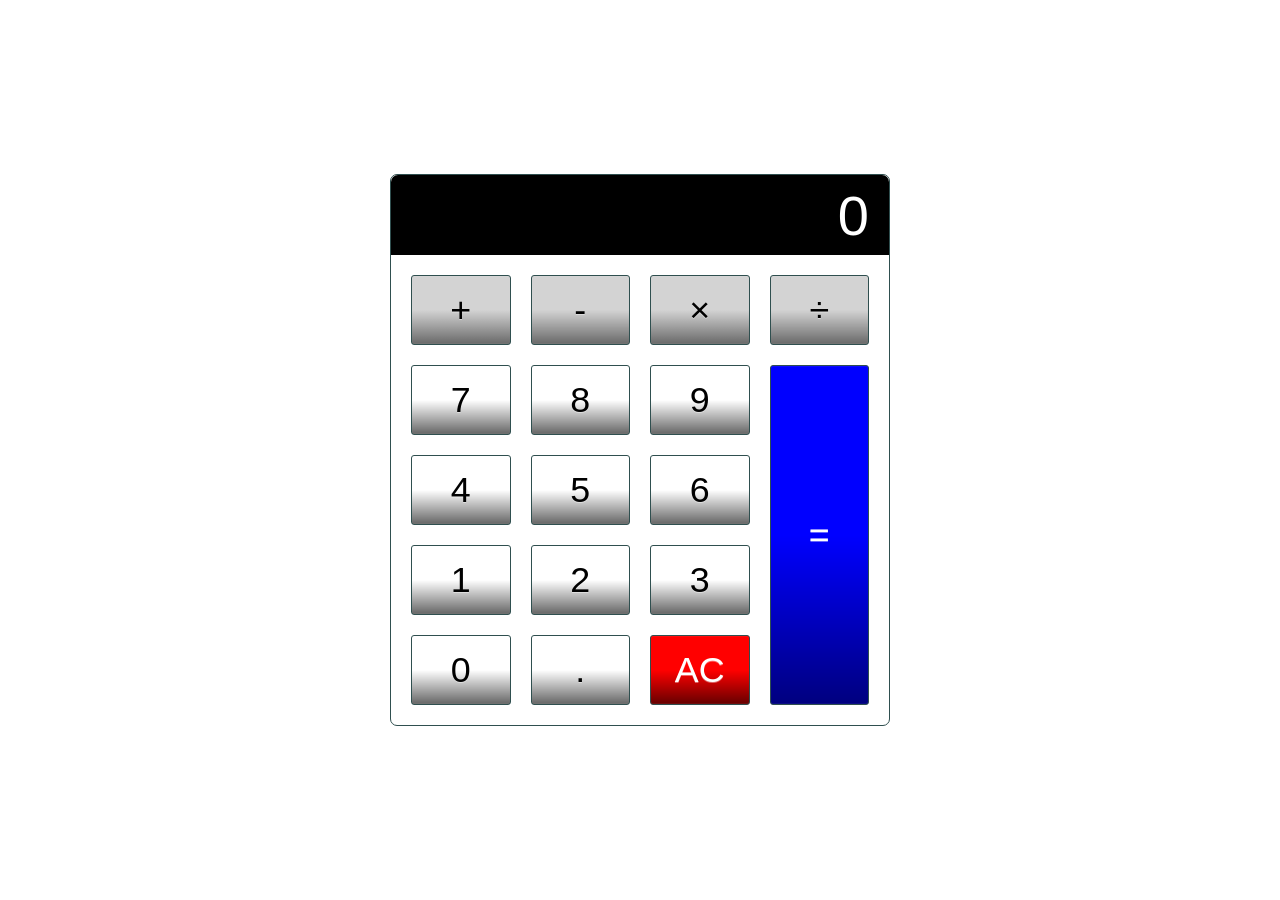
<file: Calculator.html>
<!DOCTYPE html>
<html lang="en">

<head>
    <meta charset="utf-8">
    <title>Calculator</title>
    <meta name="description" content="A basic HTML, CSS and JavaScript Calculator">
    <meta name="author" content="Your Name Here..">
    <!--Link CSS File-->
    <link rel="stylesheet" href="CSS/Calculator_CSS.css">
    <!--Link JavaScript File-->
    <script src="JavaScript/calculator_JavaScript.js" defer></script>
</head>

<body>
    <!--This is the main div container that will display the calculator-->
    <div class="calculator">
        <!--This input displays the result of the calculation-->
        <input type="text" class="calculator-screen" value="0" disabled>

        <!--This section displays all buttons that a user can press to make a calculation-->
        <div class="calculator-keys">

            <button type="button" class="operator" value="+">+</button>
            <button type="button" class="operator" value="-">-</button>
            <button type="button" class="operator" value="*">&times;</button>
            <button type="button" class="operator" value="/">&divide;</button>

            <button type="button" value="7">7</button>
            <button type="button" value="8">8</button>
            <button type="button" value="9">9</button>

            <button type="button" value="4">4</button>
            <button type="button" value="5">5</button>
            <button type="button" value="6">6</button>

            <button type="button" value="1">1</button>
            <button type="button" value="2">2</button>
            <button type="button" value="3">3</button>

            <button type="button" value="0">0</button>
            <button type="button" class="decimal function" value=".">.</button>
            <button type="button" class="all-clear function" value="all-clear">AC</button>

            <button type="button" class="equal-sign operator" value="=">=</button>

        </div>
    </div>
</body>

</html>
</file>
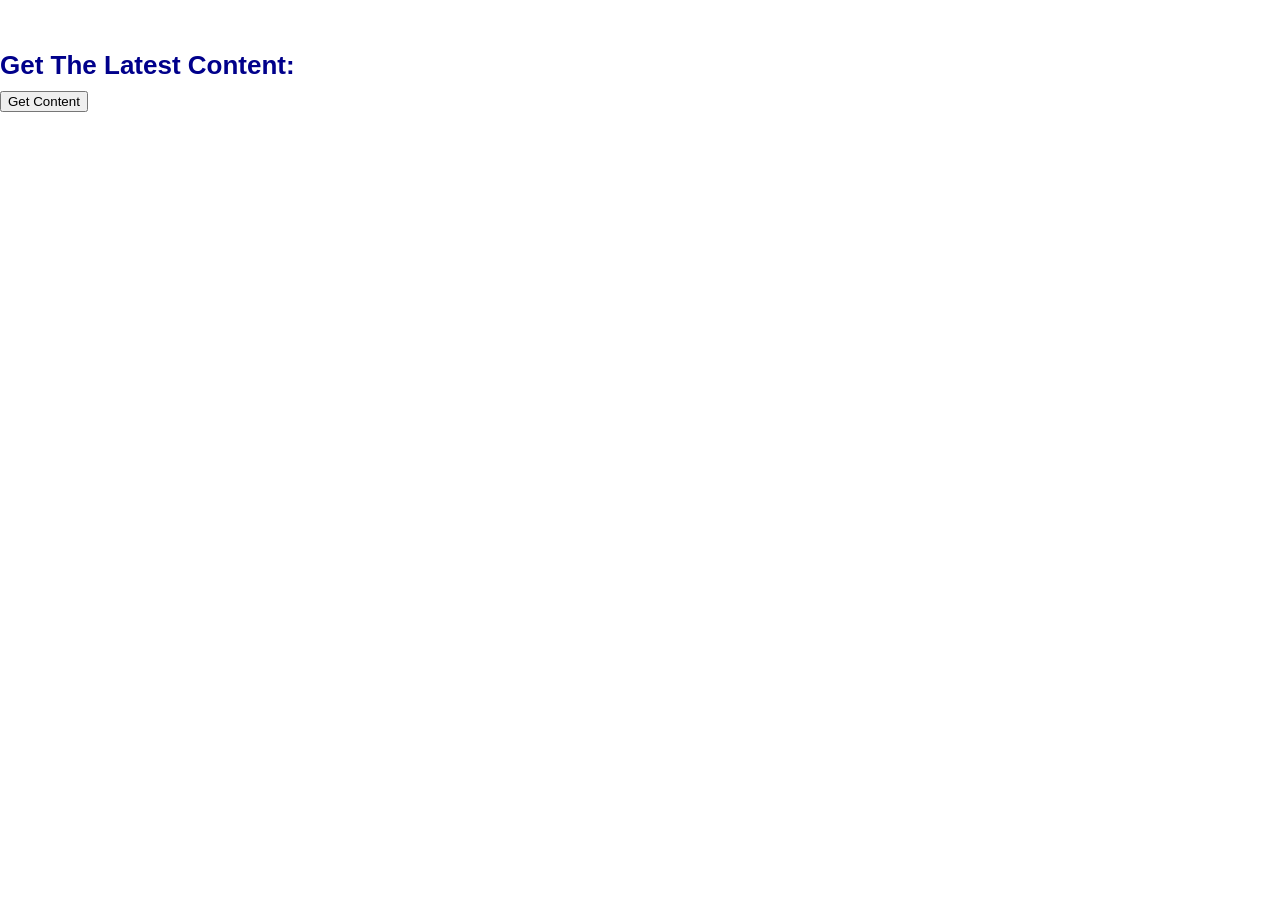
<file: AJAX/ajax_basic.html>
<!DOCTYPE html>
<html lang="en">

<head>
    <meta charset="UTF-8">
    <title>AJAX Assignment</title>
    <!-- Link to our CSS file -->
    <link rel="stylesheet" type="text/css" href="style.css">
</head>

<body>

    <!-- Heading for the page -->
    <h2>Get The Latest Content:</h2>

    <!-- Container where the new content will be loaded -->
    <div id="content"></div>

    <!-- Button that triggers the AJAX function when clicked -->
    <button class="btn" id="btnContent" onclick="getContent()">Get Content</button>

    <script>
        // Function called when the button is clicked
        function getContent() {

            // STEP 1: Setup the XML HTTP request object
            var ajax = new XMLHttpRequest();

            // STEP 2: Prepare the open AJAX request
            // (GET method, target file is content.html, asynchronous is true)
            ajax.open("GET", "content.html", true);

            // STEP 3: Define the AJAX response callback method
            ajax.onreadystatechange = function () {

                // Check if the request is complete (4) and successful (200)
                if (ajax.readyState == 4 && ajax.status == 200) {

                    // Update the inner HTML of the content div with the response text
                    document.getElementById("content").innerHTML = ajax.responseText;

                    // Hide the button after it has been clicked
                    document.getElementById("btnContent").style.display = "none";
                }
            };

            // STEP 4: Send the AJAX request for data
            ajax.send();
        }
    </script>

</body>

</html>
</file>
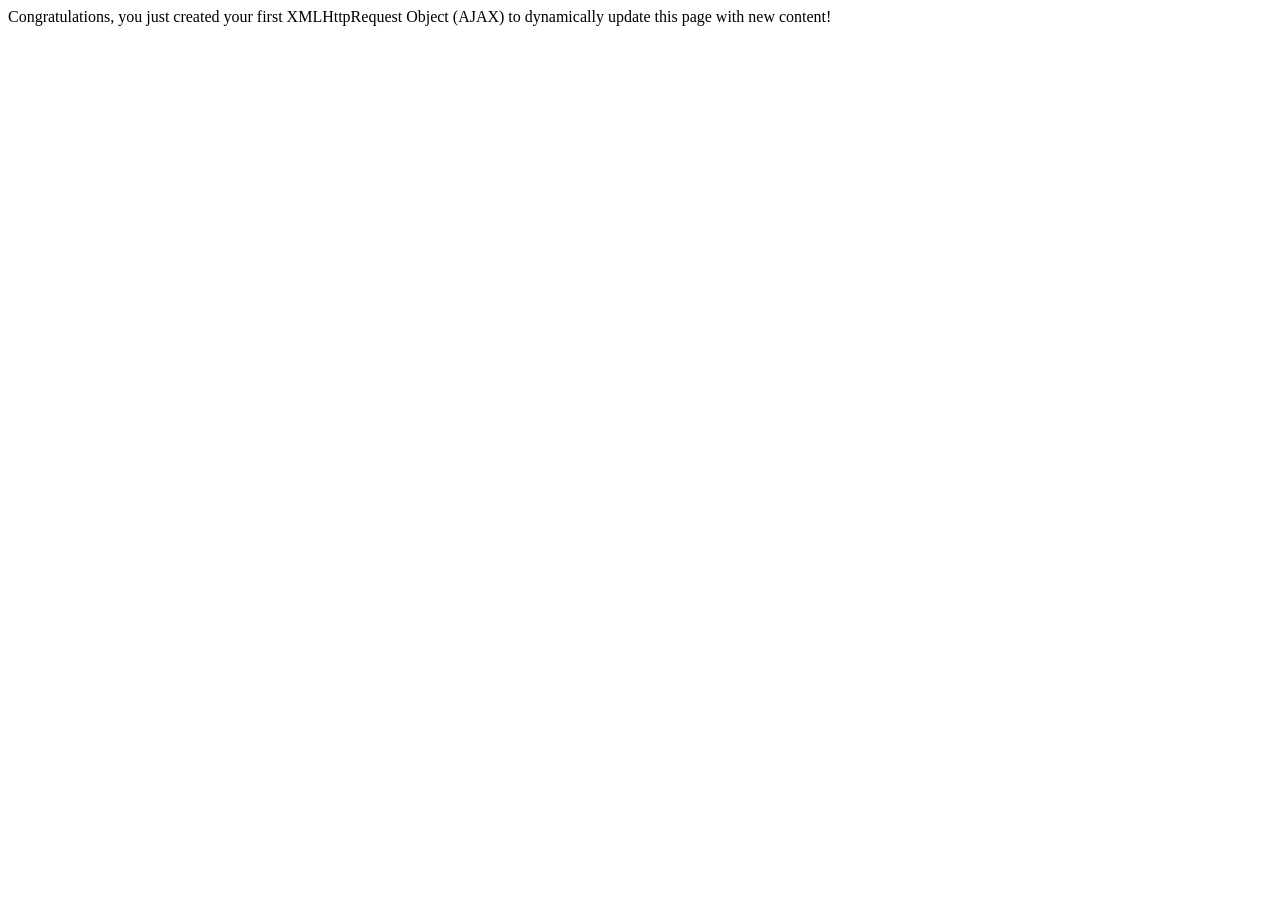
<file: AJAX/content.html>
<!DOCTYPE html>
<html lang="en">
    <head>
    </head>
    <body>
		Congratulations, you just created your first XMLHttpRequest Object (AJAX) to dynamically update this page with new content!
    </body>
</html>
</file>
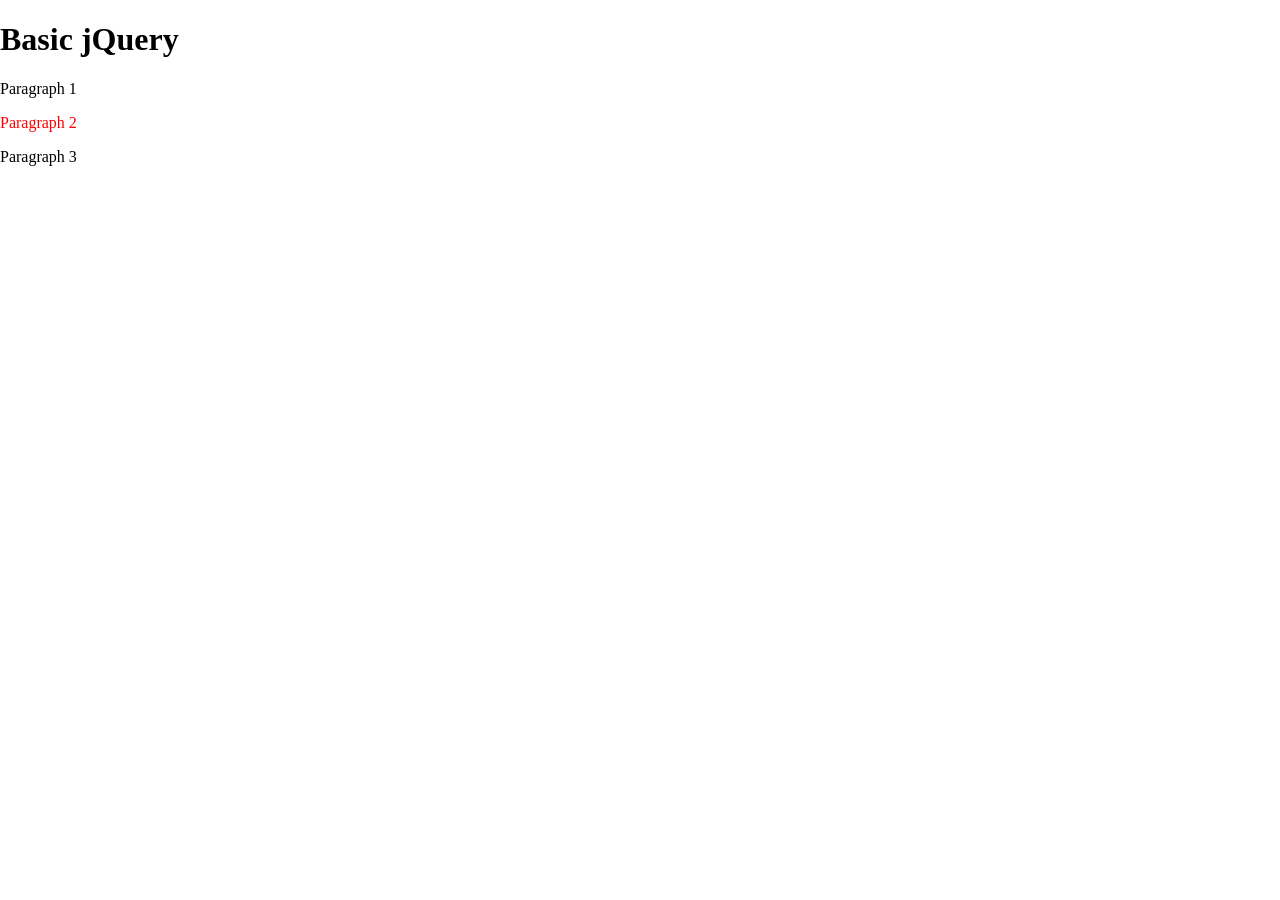
<file: jQuery/jQuery.html>
<!-- jQuery.html -->
<!DOCTYPE html>
<html>

<head>
    <!-- Link to the Google APT jQuery files -->
    <script src="https://ajax.googleapis.com/ajax/libs/jquery/3.4.0/jquery.min.js"></script>
</head>

<script>
    //Wait until the document is loaded before running any jQuery
    $(document).ready(function () {
        //Selects the HTML element to append content
        $("html").append(
            //content to be added to the HTML element
            "<body>\
                <div id='container'>\
                    <div id='inner'>\
                        <h1>Basic jQuery</h1>\
                        <p id='1'>Paragraph 1</p>\
                        <p id='2'>Paragraph 2</p>\
                        <p id='3'>Paragraph 3</p>\
                    </div>\
                </div>\
            </body>"
        );
        
        //Using jQuery to add CSS to the HTML element with id = '2'
        $("#2").css({"color": "red"});
        
        //Click function to hide the h1 element when the element with
        //id = '3' is clicked
        $("#3").click(function () {
            $('h1').hide();
        });
    });
</script>
</html>
</file>
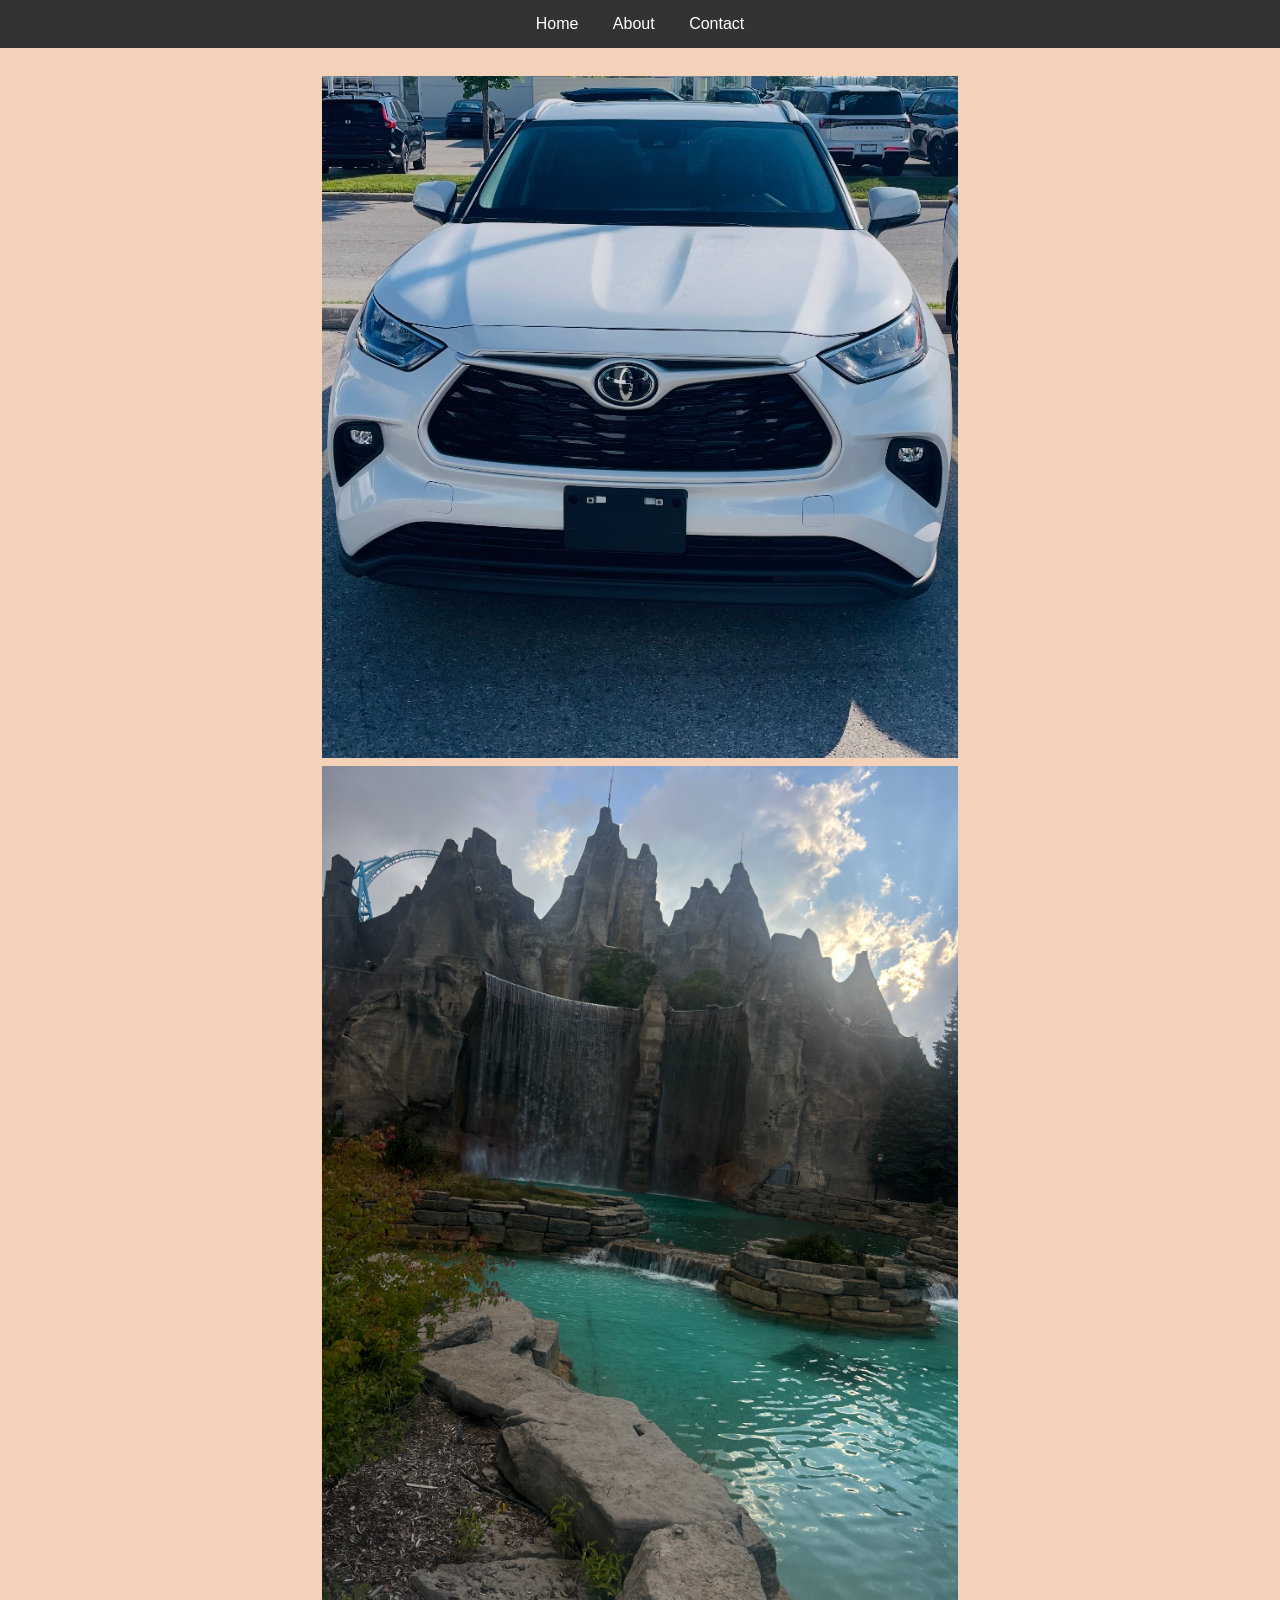
<file: My_Website_Project/one_page_website.html>
<!DOCTYPE html>
<html lang="en">

<head>
    <meta charset="UTF-8">
    <meta name="viewport" content="width=device-width, initial-scale=1.0">
    <title>My One-Page Website</title>
    <style>
        body {
            font-family: Arial, sans-serif;
            background-color: #f4d1b9;
            margin: 0;
            padding: 0;
            color: #333;
        }

        nav {
            background-color: #333;
            text-align: center;
            padding: 15px;
        }

        nav a {
            color: white;
            text-decoration: none;
            margin: 0 15px;
            font-size: 16px;
        }

        /* Layout for the thumbnails */
        .row {
            display: flex;
            flex-wrap: wrap;
            padding: 0 4px;
            justify-content: center;
            margin-top: 20px;
        }

        .column {
            flex: 50%;
            max-width: 50%;
            padding: 0 4px;
        }

        .column img {
            margin-top: 8px;
            vertical-align: middle;
            width: 100%;
            cursor: pointer;
        }

        /* The Modal (background) */
        .modal {
            display: none;
            /* Hidden by default */
            position: fixed;
            z-index: 9999;
            padding-top: 50px;
            left: 0;
            top: 0;
            width: 100%;
            height: 100%;
            overflow: auto;
            background-color: rgba(0, 0, 0, 0.9);
        }

        .modal-content {
            position: relative;
            background-color: #fefefe;
            margin: auto;
            padding: 0;
            width: 80%;
            max-width: 800px;
        }

        .close {
            color: white;
            position: absolute;
            top: 15px;
            right: 35px;
            font-size: 40px;
            font-weight: bold;
            cursor: pointer;
        }

        .mySlides {
            display: none;
        }

        .prev,
        .next {
            cursor: pointer;
            position: absolute;
            top: 50%;
            width: auto;
            padding: 16px;
            margin-top: -50px;
            color: white;
            font-weight: bold;
            font-size: 30px;
            transition: 0.6s ease;
            border-radius: 0 3px 3px 0;
            user-select: none;
        }

        .next {
            right: 0;
            border-radius: 3px 0 0 3px;
        }

        .prev:hover,
        .next:hover {
            background-color: rgba(255, 255, 255, 0.3);
        }
    </style>
</head>

<body>

    <nav>
        <a href="#">Home</a>
        <a href="#">About</a>
        <a href="#">Contact</a>
    </nav>

    <div class="row">
        <div class="column">
            <img src="car.jpg" onclick="openModal();currentSlide(1)" class="hover-shadow cursor">
        </div>
        <div class="column">
            <img src="Pic1.jpg" onclick="openModal();currentSlide(2)" class="hover-shadow cursor">
        </div>
    </div>

    <!-- The Modal/Lightbox -->
    <div id="myModal" class="modal">
        <span class="close cursor" onclick="closeModal()">&times;</span>
        <div class="modal-content">
            <div class="mySlides">
                <img src="car.jpg" style="width:100%">
            </div>
            <div class="mySlides">
                <img src="Pic1.jpg" style="width:100%">
            </div>
            <a class="prev" onclick="plusSlides(-1)">&#10094;</a>
            <a class="next" onclick="plusSlides(1)">&#10095;</a>
        </div>
    </div>

    <!-- JavaScript is right here inside the file! -->
    <script>
        function openModal() {
            document.getElementById("myModal").style.display = "block";
        }

        function closeModal() {
            document.getElementById("myModal").style.display = "none";
        }

        var slideIndex = 1;
        showSlides(slideIndex);

        function plusSlides(n) {
            showSlides(slideIndex += n);
        }

        function currentSlide(n) {
            showSlides(slideIndex = n);
        }

        function showSlides(n) {
            var i;
            var slides = document.getElementsByClassName("mySlides");
            if (n > slides.length) {slideIndex = 1}
            if (n < 1) {slideIndex = slides.length}
            for (i = 0; i < slides.length; i++) {
                slides[i].style.display = "none";
            }
            slides[slideIndex - 1].style.display = "block";
        }
    </script>
</body>

</html>
</file>
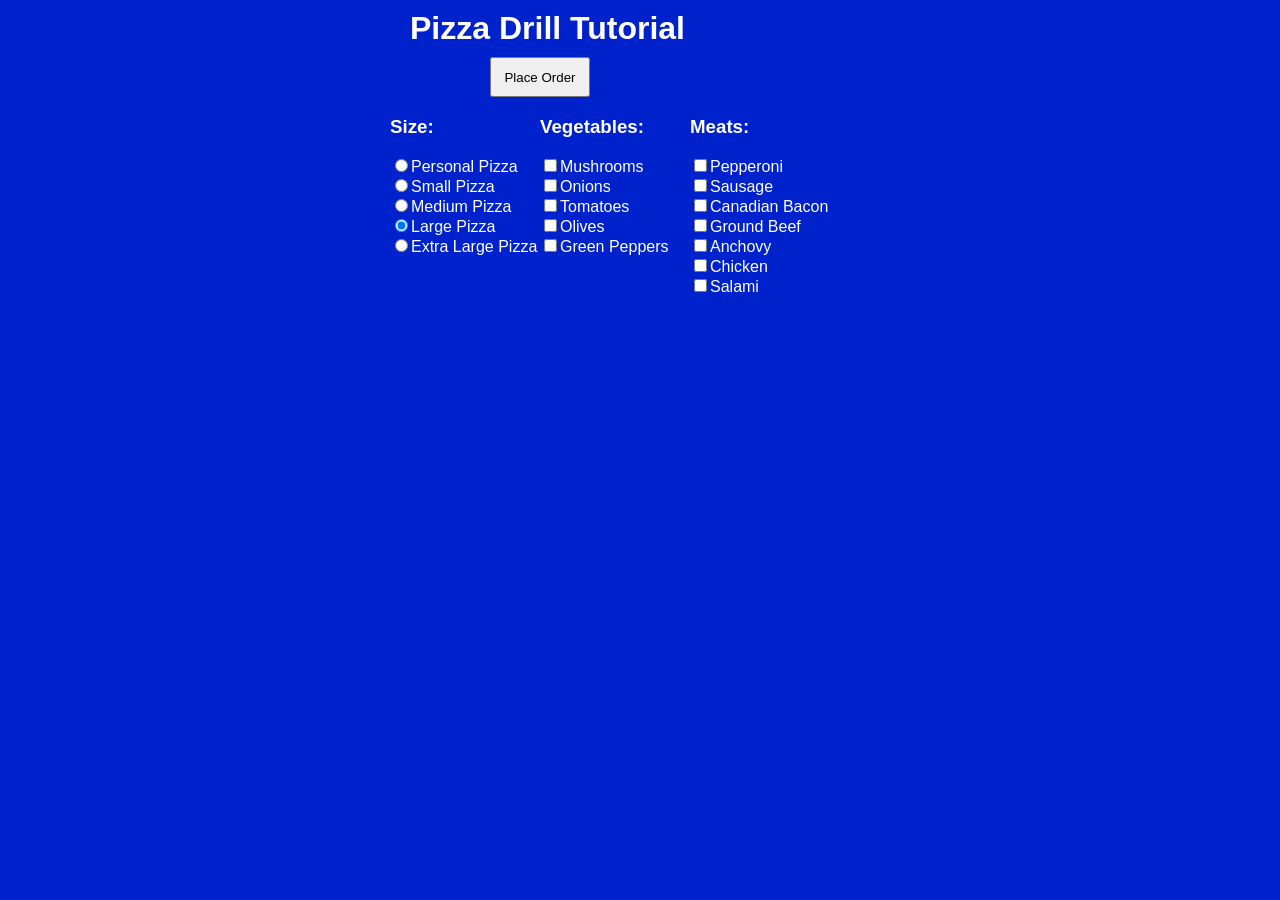
<file: Pizza_Project/Pizza.html>
<!DOCTYPE html>
<html lang="en">

<head>
    <title>Pizza Drill Demo</title>
    <META HTTP-EQUIV="Content-Type" CONTENT="text/html; charset=UTF-8">
    <meta content="width=device-width, initial-scale=1.0" name="viewport">
    <script src="Pizza_JavaScript/Pizza.js" defer></script>
    <link rel="stylesheet" type="text/css" href="Pizza_CSS/Pizza.css" />
</head>

<body>
    <div id="menuBG">
        <h1 style="margin:0 0px 0 20px;">Pizza Drill Tutorial</h1>
        <input id="btnOrder" type="button" onclick="getReceipt()" value="Place Order">
        <form id="frmMenu">

            <!-- Left Side: Sizes -->
            <div class="menu left">
                <h3>Size:</h3>
                <input class="size" type="radio" name="Size" value="Personal Pizza">Personal Pizza<br>
                <input class="size" type="radio" name="Size" value="Small Pizza">Small Pizza<br>
                <input class="size" type="radio" name="Size" value="Medium Pizza">Medium Pizza<br>
                <input class="size" type="radio" name="Size" value="Large Pizza" checked>Large Pizza<br>
                <input class="size" type="radio" name="Size" value="Extra Large Pizza">Extra Large Pizza<br>
            </div>

            <!-- Middle: Vegetables (NEW!) -->
            <div class="menu middle">
                <h3>Vegetables:</h3>
                <input class="vegetables" type="checkbox" name="Vegetable" value="Mushrooms">Mushrooms<br>
                <input class="vegetables" type="checkbox" name="Vegetable" value="Onions">Onions<br>
                <input class="vegetables" type="checkbox" name="Vegetable" value="Tomatoes">Tomatoes<br>
                <input class="vegetables" type="checkbox" name="Vegetable" value="Olives">Olives<br>
                <input class="vegetables" type="checkbox" name="Vegetable" value="Green Peppers">Green Peppers<br>
            </div>

            <!-- Right Side: Meats -->
            <div class="menu right">
                <h3>Meats:</h3>
                <input class="toppings" type="checkbox" name="Topping" value="Pepperoni">Pepperoni<br>
                <input class="toppings" type="checkbox" name="Topping" value="Sausage">Sausage<br>
                <input class="toppings" type="checkbox" name="Topping" value="Canadian Bacon">Canadian Bacon<br>
                <input class="toppings" type="checkbox" name="Topping" value="Ground Beef">Ground Beef<br>
                <input class="toppings" type="checkbox" name="Topping" value="Anchovy">Anchovy<br>
                <input class="toppings" type="checkbox" name="Topping" value="Chicken">Chicken<br>
                <input class="toppings" type="checkbox" name="Topping" value="Salami">Salami<br>
            </div>

            <!-- The Receipt Area -->
            <div id="cart">
                <div id="showText"></div>
                <div id="totalPrice"></div>
            </div>

        </form>
    </div>
</body>

</html>
</file>
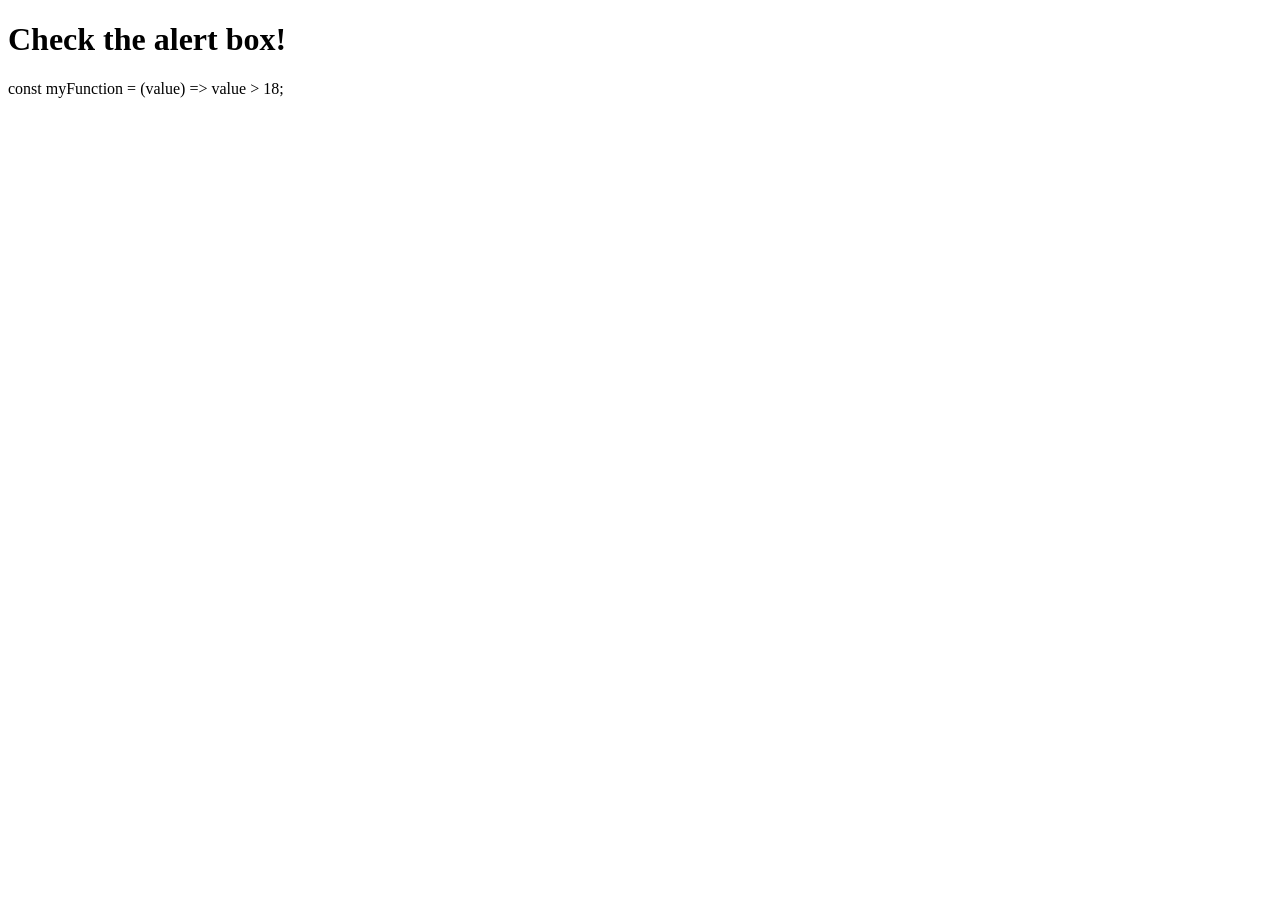
<file: JavaScript-Projects/TicTacToe/js/arrow-challenge.html>
<!DOCTYPE html>
<html lang="en">

<head>
    <meta charset="UTF-8">
    <title>Arrow Function Challenge</title>
</head>

<body>

    <h1>Check the alert box!</h1>

    <script>
        // This is an arrow function!
        const showMessage = () => {
            alert("This is an arrow function!");
        }

        // Call the function to make it run
        showMessage();
    </script>
    const myFunction = (value) => value > 18;
    </script>

</body>

</html>
</file>
<file: CSS/Calculator_CSS.css>
html {
    font-size: 70%;
    box-sizing: border-box;
}

*,
*::before,
*::after {
    margin: 0;
    padding: 0;
    box-sizing: inherit;
}

.calculator {
    border: 1.2px solid darkslategray;
    border-radius: 7px;
    position: absolute;
    top: 50%;
    left: 50%;
    transform: translate(-50%, -50%);
    width: 500px;
}

.calculator-screen {
    width: 100%;
    font-size: 5rem;
    height: 80px;
    border: none;
    background-color: black;
    color: white;
    text-align: right;
    padding-right: 20px;
    padding-left: 20px;
    border-radius: 7px 7px 0px 0px;
}

button {
    height: 70px;
    border-radius: 3px;
    border: 1px solid darkslategray;
    background-color: transparent;
    font-size: 3.2rem;
    color: black;
    background-image: linear-gradient(to bottom, transparent, transparent 50%, rgba(0, 0, 0, 0.6));
    text-shadow: 0 1px rgba(255, 255, 255, .4);
    box-shadow: inset 0 0 1px rgba(255, 255, 255, .05), inset 0 1px 0 rgba(255, 255, 255, .05), inset 0 -1px 0 rgba(255, 255, 255, .05), 0 1px 0 rgba(255, 255, 255, .05);
}

button:hover {
    background-color: darkslategray;
}

.operator {
    color: black;
    background-image: linear-gradient(to bottom, transparent, transparent 50%, rgba(0, 0, 0, 0.5));
    background-color: lightgray;
}

.all-clear {
    background-color: red;
    border-color: darkslategray;
    color: #ffffff;
}

.equal-sign {
    background-color: blue;
    border-color: darkslategray;
    color: #fff;
    height: 100%;
    grid-area: 2/4/6/5;
}

.equal-sign:hover {
    background-color: darkblue;
}

.calculator-keys {
    display: grid;
    grid-template-columns: repeat(4, 1fr);
    grid-gap: 20px;
    padding: 20px;
}
</file>
<file: AJAX/style.css>
@charset "UTF-8";

html, body, div, span, applet, object, iframe,
h1, h2, h3, h4, h5, h6, p, blockquote, pre,
a, abbr, acronym, address, big, cite, code,
del, dfn, em, img, ins, kbd, q, s, samp,
small, strike, strong, sub, sup, tt, var,
b, u, i, center,
dl, dt, dd, ol, ul, li,
fieldset, form, label, legend,
table, caption, tbody, tfoot, thead, tr, th, td,
article, aside, canvas, details, embed,
figure, figcaption, footer, header, hgroup,
menu, nav, output, ruby, section, summary,
time, mark, audio, video {
  margin: 0;
  padding: 0;
  border: 0;
  font: inherit;
  font-size: 100%;
  vertical-align: baseline;
}

html {
  line-height: 1;
}

body {
  background: #fff;
  padding: 50px 0 0;
  font-family: "Varela Round", "Helvetica Neue", Helvetica, Arial, sans-serif;
  font-size: 1.25em;
}

article, aside, details, figcaption, figure, footer, header, hgroup, input, label, .main, menu, nav, section, summary, .users {
  display: block;
}

h2 {
  margin: 0 auto;
  font-family: Helvetica, Arial, sans-serif;
  font-size: 1.3em;
  font-weight: 600;
  margin-bottom: 8px;
  color: darkblue;
  line-height: 1.2;
}

h3 {
  margin: 0 auto;
  font-size: .75em;
}

.main {
  margin: 0 auto;
}

.main h2 {
  margin-top: 5px;
  text-align: center;
}

.users {
  margin: 0 auto;
  width: 300px;
  border-radius: 30px;
  text-align: center;
  background-color: #edeff0;
  box-shadow: 1px 2px 15px 2px #3574a0;
}

.content {
  margin: 0 auto;
  padding:15px 15px;
  width: 500px;
  border-radius: 30px;
  text-align: center;
  background-color: #edeff0;
  box-shadow: 1px 2px 15px 2px #3574a0;
}

.button {
  background: #3f8abf;
  padding: 1px 18px 0 20px;
  margin: 20px auto;
  font-family: "Varela Round", "Helvetica Neue", Helvetica, Arial, sans-serif;
  font-size: .85em;
  color: white;
  font-weight: 500;
  border: 3px solid #3f8abf;
  outline: none;
  cursor: pointer;
  display: -moz-inline-stack;
  display: inline-block;
  vertical-align: middle;
  -webkit-border-radius: 4px;
  -moz-border-radius: 4px;
  -ms-border-radius: 4px;
  -o-border-radius: 4px;
  border-radius: 4px;
  -webkit-box-shadow: 0 2px 0 0 #3574a0;
  -moz-box-shadow: 0 2px 0 0 #3574a0;
  box-shadow: 0 2px 0 0 #3574a0;
  -webkit-transition: 0.3s;
  -moz-transition: 0.3s;
  -o-transition: 0.3s;
  transition: 0.3s;
}
.button:hover {
  background: #397cac;
  border-color: #397cac;
  -webkit-box-shadow: 0 2px 0 0 #2c6085;
  -moz-box-shadow: 0 2px 0 0 #2c6085;
  box-shadow: 0 2px 0 0 #2c6085;
}

input[type=text] {
  margin: 0 auto;
  width: 250px;
  font-size: .95em;
  text-align: center;
}

label {
	padding-top: 10px;
  margin-top: 20px;
  margin-bottom: 10px;
  color: darkblue;
  font-weight: 300;
}

textarea {
  width: 250px;
  font-size: .95em;
}

select {
  width: 250px;
  font-size: .95em;
}
</file>
<file: Pizza_Project/Pizza_CSS/Pizza.css>
/* --- COLORS & FONTS --- */
body {
    background-color: #0022cc;
}

h1,
h3,
div {
    font-family: "Arial", sans-serif;
    color: white;
}

/* --- LAYOUT STYLES --- */
#menuBG {
    width: 500px;
    /* Made wider to fit 3 columns */
    height: 470px;
    margin: 10px auto;
}

#frmMenu {
    width: 500px;
    height: 200px;
}

#totalPrice {
    width: 200px;
    height: 190px;
    margin: 0 auto;
    float: right;
}

.left,
.middle,
.right {
    width: 150px;
    /* Split the 500px width 3 ways */
    height: 200px;
    float: left;
}

#showText {
    width: 200px;
    height: 190px;
    margin: 0px auto;
    float: left;
}

#cart {
    top: 0;
    margin: 0px auto;
    width: 400px;
    height: 200px;
}

#btnOrder {
    margin: 10px 0px 0px 100px;
    width: 100px;
    height: 40px;
}
</file>
